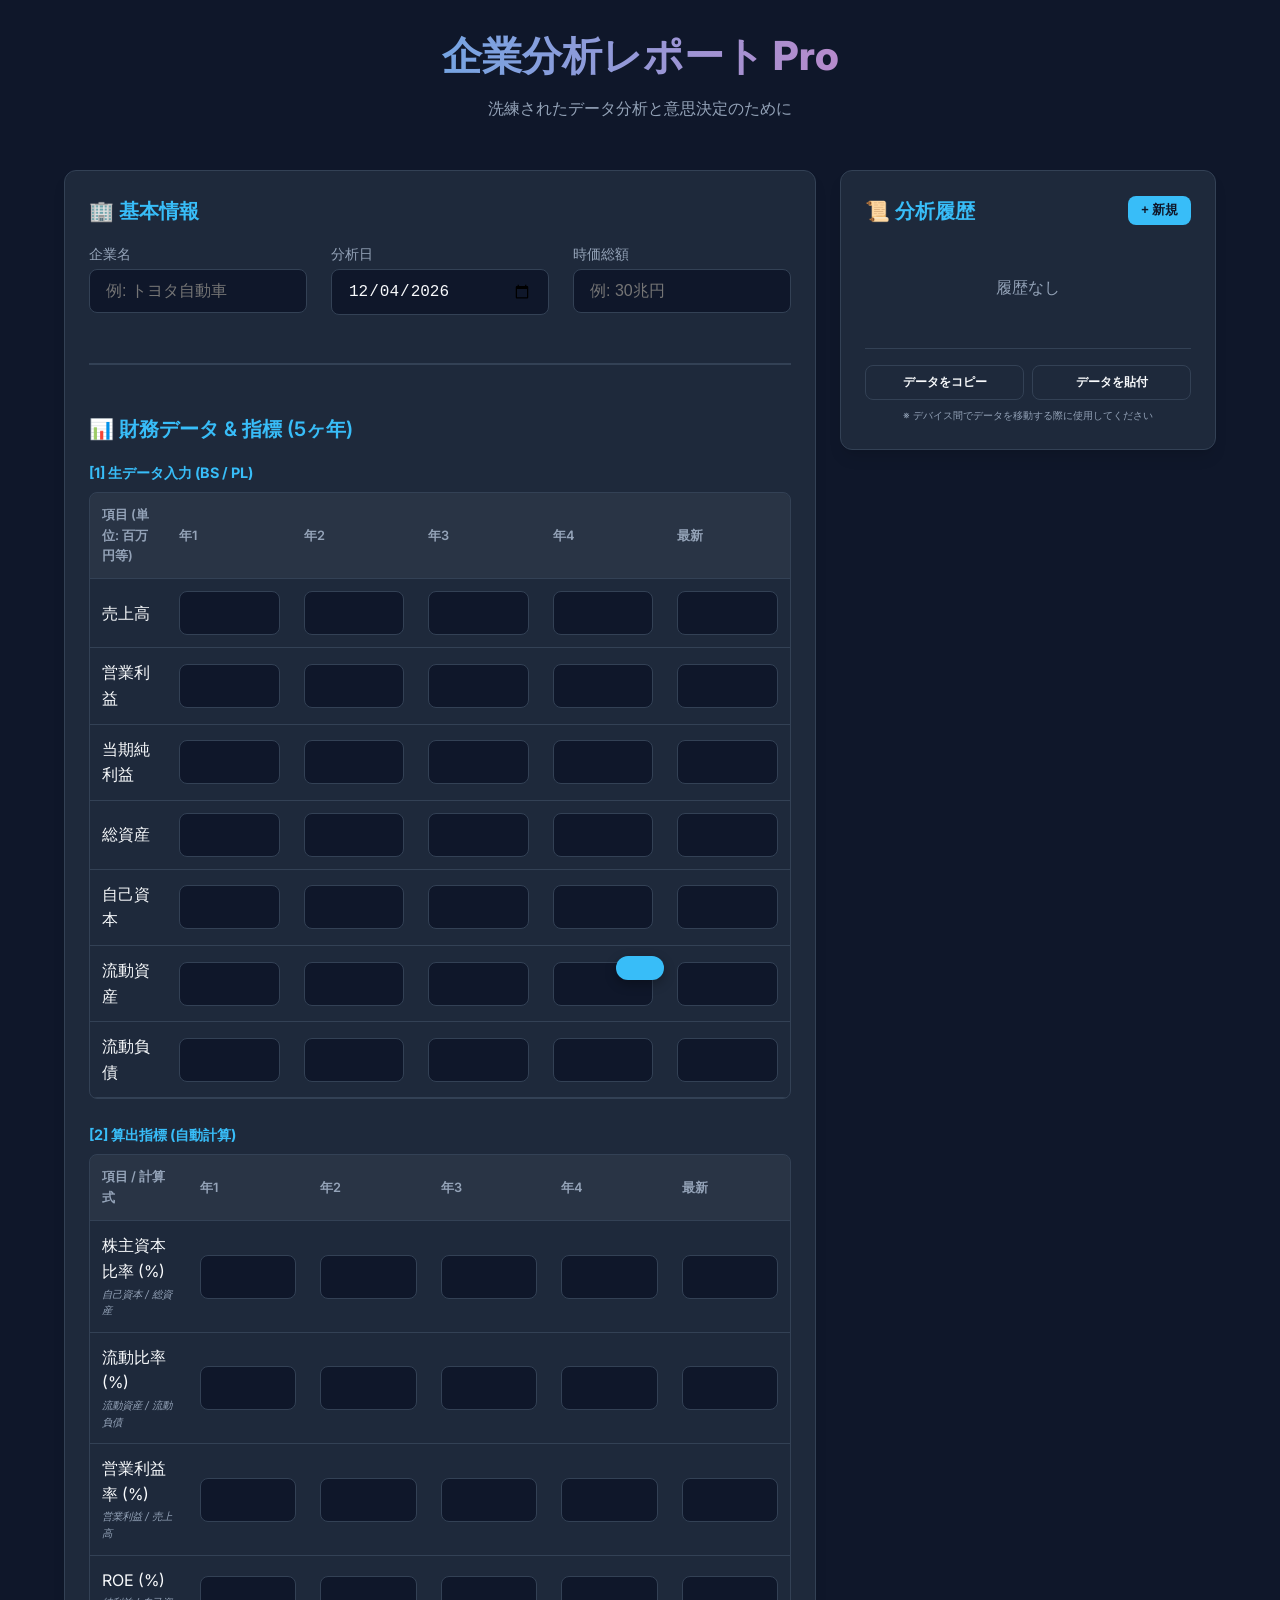
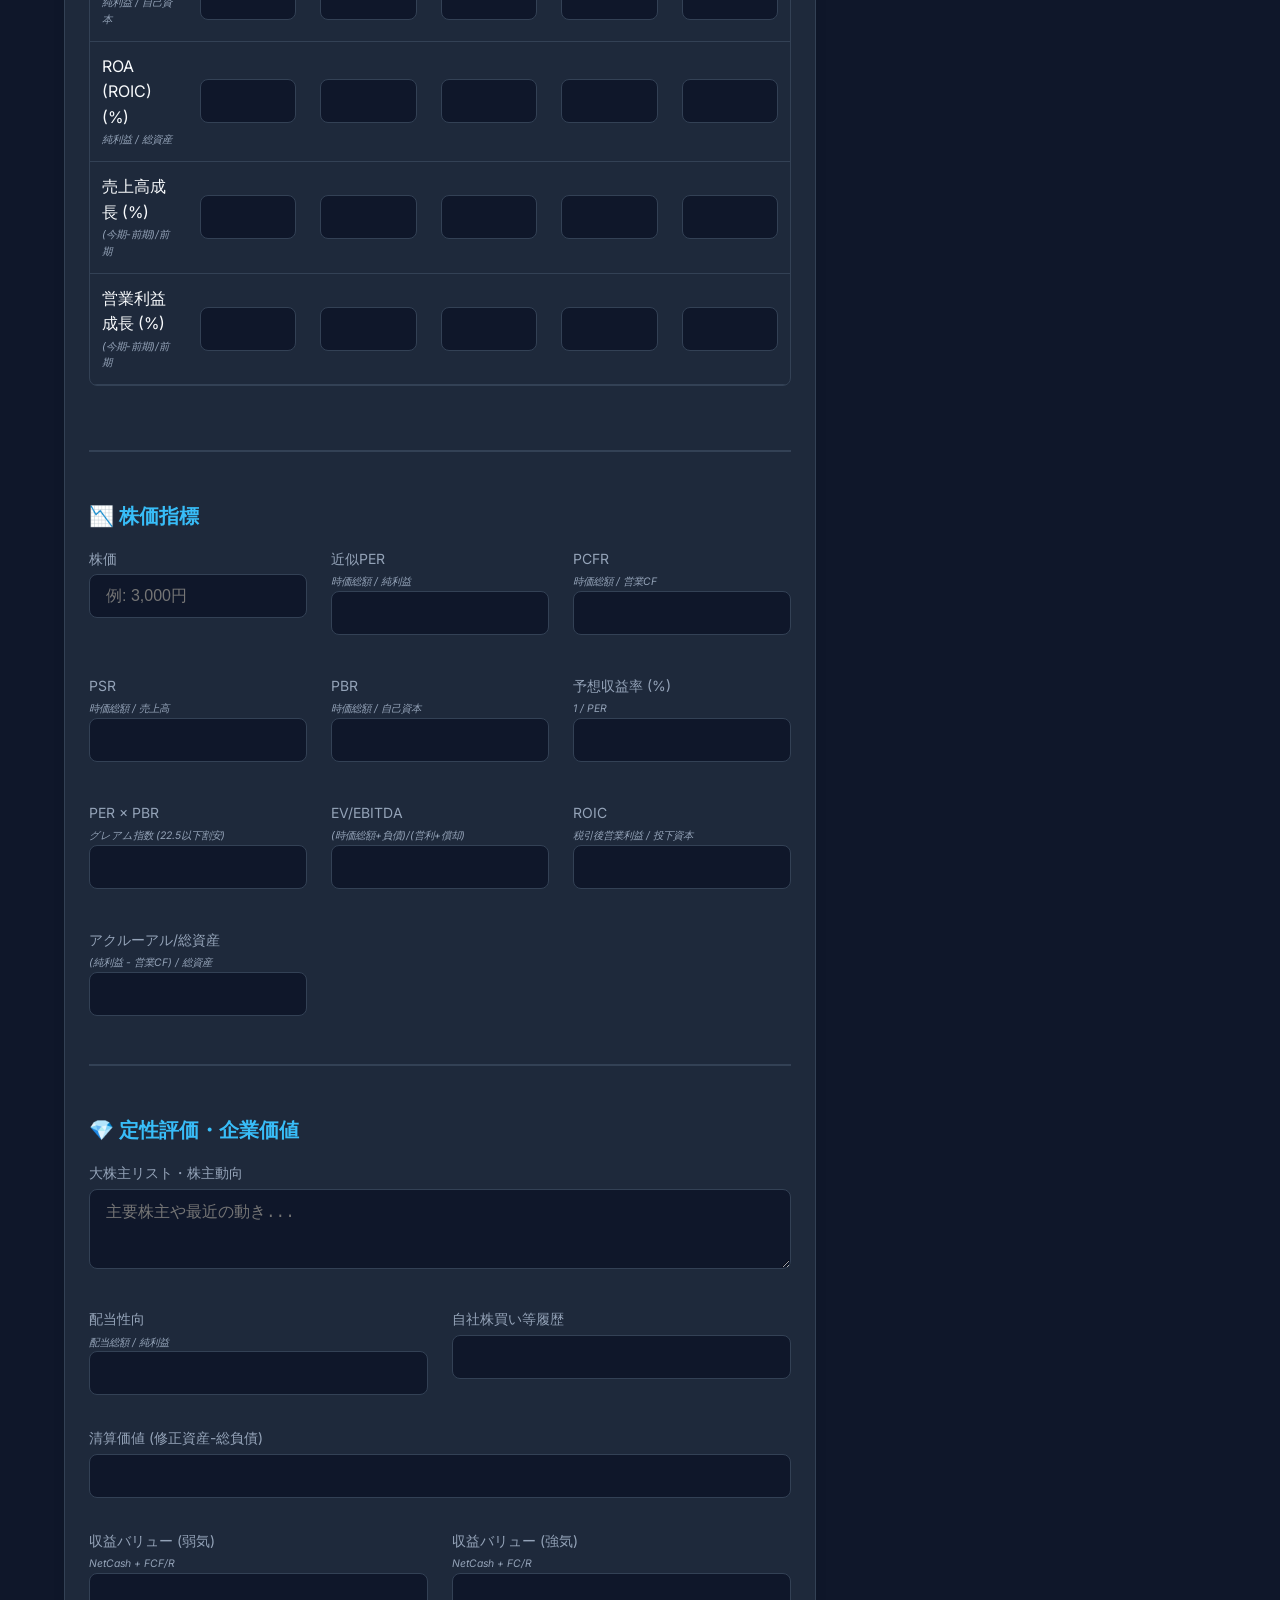
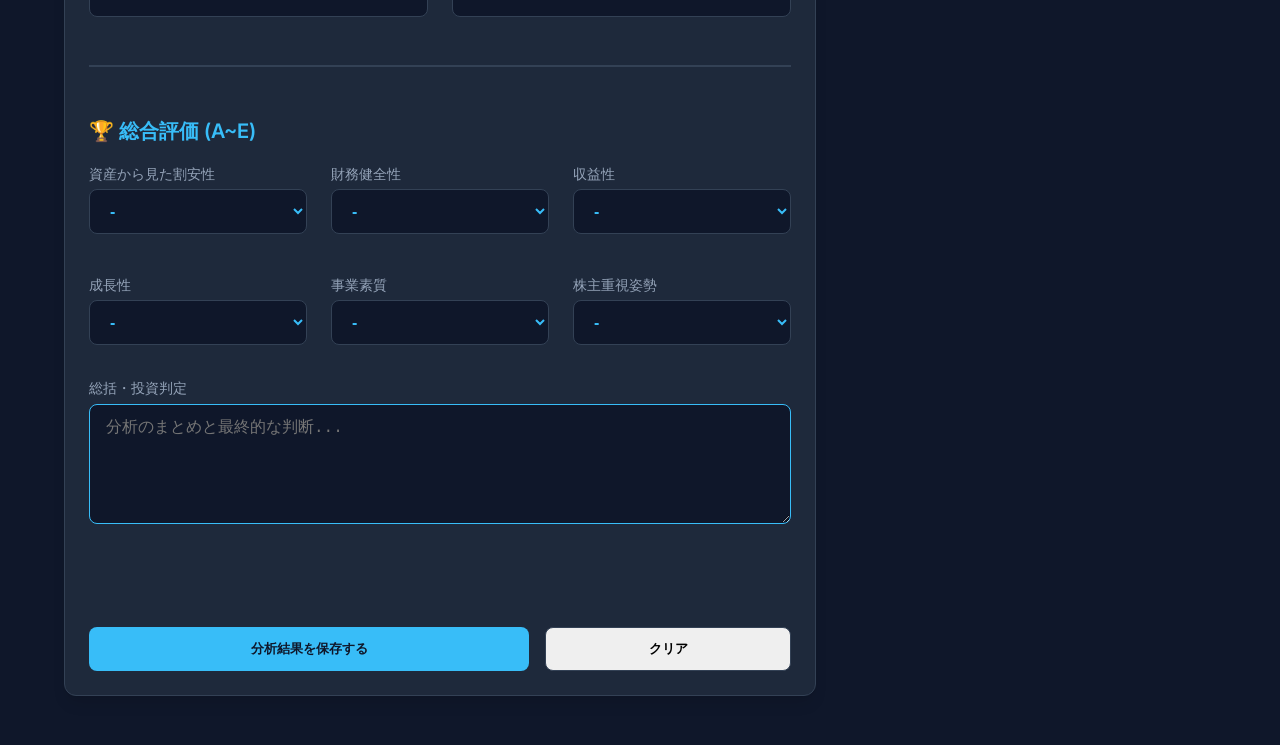
<file: index.html>
<!DOCTYPE html>
<html lang="ja">

<head>
    <meta charset="UTF-8">
    <meta name="viewport" content="width=device-width, initial-scale=1.0">
    <title>企業分析レポート Pro</title>
    <link rel="stylesheet" href="index.css">
    <link rel="preconnect" href="https://fonts.googleapis.com">
    <link rel="preconnect" href="https://fonts.gstatic.com" crossorigin>
    <link href="https://fonts.googleapis.com/css2?family=Inter:wght@400;600;800&display=swap" rel="stylesheet">
    <style>
        .calc-hint {
            display: block;
            font-size: 0.65rem;
            color: var(--text-muted);
            margin-top: 2px;
            font-style: italic;
        }
    </style>
</head>

<body>
    <div class="container">
        <header>
            <h1>企業分析レポート Pro</h1>
            <p style="color: var(--text-muted);">洗練されたデータ分析と意思決定のために</p>
        </header>

        <main class="grid main-grid" style="grid-template-columns: 2fr 1fr;">
            <!-- Analysis Entry Area -->
            <div class="analysis-form card">

                <!-- Mobile Tabs Navigation -->
                <div class="mobile-tabs" id="mobile-tabs">
                    <button class="tab-btn active" data-target="basic">基本</button>
                    <button class="tab-btn" data-target="financial">財務</button>
                    <button class="tab-btn" data-target="indicators">指標</button>
                    <button class="tab-btn" data-target="qualitative">定性</button>
                    <button class="tab-btn" data-target="rating">判定</button>
                </div>

                <!-- 0. Basic Information -->
                <section class="analysis-section active" id="sec-basic">
                    <h2 class="section-title">🏢 基本情報</h2>
                    <div class="sub-grid">
                        <div class="input-group">
                            <label for="company-name">企業名</label>
                            <input type="text" id="company-name" placeholder="例: トヨタ自動車">
                        </div>
                        <div class="input-group">
                            <label for="analysis-date">分析日</label>
                            <input type="date" id="analysis-date">
                        </div>
                        <div class="input-group">
                            <label for="market-cap">時価総額</label>
                            <input type="text" id="market-cap" class="data-input" data-key="marketCap"
                                placeholder="例: 30兆円">
                        </div>
                    </div>
                </section>

                <!-- 1. Financial Indicators (5 Years) -->
                <section class="analysis-section" id="sec-financial">
                    <h2 class="section-title">📊 財務データ & 指標 (5ヶ年)</h2>

                    <!-- Raw Data Entry -->
                    <h3 style="font-size: 0.9rem; color: var(--primary-color); margin-bottom: 0.5rem;">[1] 生データ入力 (BS /
                        PL)</h3>
                    <div class="table-container" style="margin-bottom: 1.5rem;">
                        <table>
                            <thead>
                                <tr>
                                    <th>項目 (単位: 百万円等)</th>
                                    <th>年1</th>
                                    <th>年2</th>
                                    <th>年3</th>
                                    <th>年4</th>
                                    <th>最新</th>
                                </tr>
                            </thead>
                            <tbody>
                                <tr>
                                    <td>売上高</td>
                                    <td><input type="text" class="table-input raw-data" data-row="sales" data-col="y1">
                                    </td>
                                    <td><input type="text" class="table-input raw-data" data-row="sales" data-col="y2">
                                    </td>
                                    <td><input type="text" class="table-input raw-data" data-row="sales" data-col="y3">
                                    </td>
                                    <td><input type="text" class="table-input raw-data" data-row="sales" data-col="y4">
                                    </td>
                                    <td><input type="text" class="table-input raw-data" data-row="sales" data-col="y5">
                                    </td>
                                </tr>
                                <tr>
                                    <td>営業利益</td>
                                    <td><input type="text" class="table-input raw-data" data-row="opProfit"
                                            data-col="y1"></td>
                                    <td><input type="text" class="table-input raw-data" data-row="opProfit"
                                            data-col="y2"></td>
                                    <td><input type="text" class="table-input raw-data" data-row="opProfit"
                                            data-col="y3"></td>
                                    <td><input type="text" class="table-input raw-data" data-row="opProfit"
                                            data-col="y4"></td>
                                    <td><input type="text" class="table-input raw-data" data-row="opProfit"
                                            data-col="y5"></td>
                                </tr>
                                <tr>
                                    <td>当期純利益</td>
                                    <td><input type="text" class="table-input raw-data" data-row="netProfit"
                                            data-col="y1"></td>
                                    <td><input type="text" class="table-input raw-data" data-row="netProfit"
                                            data-col="y2"></td>
                                    <td><input type="text" class="table-input raw-data" data-row="netProfit"
                                            data-col="y3"></td>
                                    <td><input type="text" class="table-input raw-data" data-row="netProfit"
                                            data-col="y4"></td>
                                    <td><input type="text" class="table-input raw-data" data-row="netProfit"
                                            data-col="y5"></td>
                                </tr>
                                <tr>
                                    <td>総資産</td>
                                    <td><input type="text" class="table-input raw-data" data-row="totalAssets"
                                            data-col="y1"></td>
                                    <td><input type="text" class="table-input raw-data" data-row="totalAssets"
                                            data-col="y2"></td>
                                    <td><input type="text" class="table-input raw-data" data-row="totalAssets"
                                            data-col="y3"></td>
                                    <td><input type="text" class="table-input raw-data" data-row="totalAssets"
                                            data-col="y4"></td>
                                    <td><input type="text" class="table-input raw-data" data-row="totalAssets"
                                            data-col="y5"></td>
                                </tr>
                                <tr>
                                    <td>自己資本</td>
                                    <td><input type="text" class="table-input raw-data" data-row="equity" data-col="y1">
                                    </td>
                                    <td><input type="text" class="table-input raw-data" data-row="equity" data-col="y2">
                                    </td>
                                    <td><input type="text" class="table-input raw-data" data-row="equity" data-col="y3">
                                    </td>
                                    <td><input type="text" class="table-input raw-data" data-row="equity" data-col="y4">
                                    </td>
                                    <td><input type="text" class="table-input raw-data" data-row="equity" data-col="y5">
                                    </td>
                                </tr>
                                <tr>
                                    <td>流動資産</td>
                                    <td><input type="text" class="table-input raw-data" data-row="currentAssets"
                                            data-col="y1"></td>
                                    <td><input type="text" class="table-input raw-data" data-row="currentAssets"
                                            data-col="y2"></td>
                                    <td><input type="text" class="table-input raw-data" data-row="currentAssets"
                                            data-col="y3"></td>
                                    <td><input type="text" class="table-input raw-data" data-row="currentAssets"
                                            data-col="y4"></td>
                                    <td><input type="text" class="table-input raw-data" data-row="currentAssets"
                                            data-col="y5"></td>
                                </tr>
                                <tr>
                                    <td>流動負債</td>
                                    <td><input type="text" class="table-input raw-data" data-row="currentLiabilities"
                                            data-col="y1"></td>
                                    <td><input type="text" class="table-input raw-data" data-row="currentLiabilities"
                                            data-col="y2"></td>
                                    <td><input type="text" class="table-input raw-data" data-row="currentLiabilities"
                                            data-col="y3"></td>
                                    <td><input type="text" class="table-input raw-data" data-row="currentLiabilities"
                                            data-col="y4"></td>
                                    <td><input type="text" class="table-input raw-data" data-row="currentLiabilities"
                                            data-col="y5"></td>
                                </tr>
                            </tbody>
                        </table>
                    </div>

                    <!-- Computed Indicators -->
                    <h3 style="font-size: 0.9rem; color: var(--primary-color); margin-bottom: 0.5rem;">[2] 算出指標 (自動計算)
                    </h3>
                    <div class="table-container">
                        <table>
                            <thead>
                                <tr>
                                    <th>項目 / 計算式</th>
                                    <th>年1</th>
                                    <th>年2</th>
                                    <th>年3</th>
                                    <th>年4</th>
                                    <th>最新</th>
                                </tr>
                            </thead>
                            <tbody id="financial-table-body">
                                <tr>
                                    <td>
                                        株主資本比率 (%)
                                        <span class="calc-hint">自己資本 / 総資産</span>
                                    </td>
                                    <td><input type="text" class="table-input indicator-data" data-row="equityRatio"
                                            data-col="y1"></td>
                                    <td><input type="text" class="table-input indicator-data" data-row="equityRatio"
                                            data-col="y2"></td>
                                    <td><input type="text" class="table-input indicator-data" data-row="equityRatio"
                                            data-col="y3"></td>
                                    <td><input type="text" class="table-input indicator-data" data-row="equityRatio"
                                            data-col="y4"></td>
                                    <td><input type="text" class="table-input indicator-data" data-row="equityRatio"
                                            data-col="y5"></td>
                                </tr>
                                <tr>
                                    <td>
                                        流動比率 (%)
                                        <span class="calc-hint">流動資産 / 流動負債</span>
                                    </td>
                                    <td><input type="text" class="table-input indicator-data" data-row="currentRatio"
                                            data-col="y1"></td>
                                    <td><input type="text" class="table-input indicator-data" data-row="currentRatio"
                                            data-col="y2"></td>
                                    <td><input type="text" class="table-input indicator-data" data-row="currentRatio"
                                            data-col="y3"></td>
                                    <td><input type="text" class="table-input indicator-data" data-row="currentRatio"
                                            data-col="y4"></td>
                                    <td><input type="text" class="table-input indicator-data" data-row="currentRatio"
                                            data-col="y5"></td>
                                </tr>
                                <tr>
                                    <td>
                                        営業利益率 (%)
                                        <span class="calc-hint">営業利益 / 売上高</span>
                                    </td>
                                    <td><input type="text" class="table-input indicator-data" data-row="opMargin"
                                            data-col="y1"></td>
                                    <td><input type="text" class="table-input indicator-data" data-row="opMargin"
                                            data-col="y2"></td>
                                    <td><input type="text" class="table-input indicator-data" data-row="opMargin"
                                            data-col="y3"></td>
                                    <td><input type="text" class="table-input indicator-data" data-row="opMargin"
                                            data-col="y4"></td>
                                    <td><input type="text" class="table-input indicator-data" data-row="opMargin"
                                            data-col="y5"></td>
                                </tr>
                                <tr>
                                    <td>
                                        ROE (%)
                                        <span class="calc-hint">純利益 / 自己資本</span>
                                    </td>
                                    <td><input type="text" class="table-input indicator-data" data-row="roe"
                                            data-col="y1"></td>
                                    <td><input type="text" class="table-input indicator-data" data-row="roe"
                                            data-col="y2"></td>
                                    <td><input type="text" class="table-input indicator-data" data-row="roe"
                                            data-col="y3"></td>
                                    <td><input type="text" class="table-input indicator-data" data-row="roe"
                                            data-col="y4"></td>
                                    <td><input type="text" class="table-input indicator-data" data-row="roe"
                                            data-col="y5"></td>
                                </tr>
                                <tr>
                                    <td>
                                        ROA (ROIC) (%)
                                        <span class="calc-hint">純利益 / 総資産</span>
                                    </td>
                                    <td><input type="text" class="table-input indicator-data" data-row="roa"
                                            data-col="y1"></td>
                                    <td><input type="text" class="table-input indicator-data" data-row="roa"
                                            data-col="y2"></td>
                                    <td><input type="text" class="table-input indicator-data" data-row="roa"
                                            data-col="y3"></td>
                                    <td><input type="text" class="table-input indicator-data" data-row="roa"
                                            data-col="y4"></td>
                                    <td><input type="text" class="table-input indicator-data" data-row="roa"
                                            data-col="y5"></td>
                                </tr>
                                <tr>
                                    <td>
                                        売上高成長 (%)
                                        <span class="calc-hint">(今期-前期)/前期</span>
                                    </td>
                                    <td><input type="text" class="table-input indicator-data" data-row="salesGrowth"
                                            data-col="y1"></td>
                                    <td><input type="text" class="table-input indicator-data" data-row="salesGrowth"
                                            data-col="y2"></td>
                                    <td><input type="text" class="table-input indicator-data" data-row="salesGrowth"
                                            data-col="y3"></td>
                                    <td><input type="text" class="table-input indicator-data" data-row="salesGrowth"
                                            data-col="y4"></td>
                                    <td><input type="text" class="table-input indicator-data" data-row="salesGrowth"
                                            data-col="y5"></td>
                                </tr>
                                <tr>
                                    <td>
                                        営業利益成長 (%)
                                        <span class="calc-hint">(今期-前期)/前期</span>
                                    </td>
                                    <td><input type="text" class="table-input indicator-data" data-row="profitGrowth"
                                            data-col="y1"></td>
                                    <td><input type="text" class="table-input indicator-data" data-row="profitGrowth"
                                            data-col="y2"></td>
                                    <td><input type="text" class="table-input indicator-data" data-row="profitGrowth"
                                            data-col="y3"></td>
                                    <td><input type="text" class="table-input indicator-data" data-row="profitGrowth"
                                            data-col="y4"></td>
                                    <td><input type="text" class="table-input indicator-data" data-row="profitGrowth"
                                            data-col="y5"></td>
                                </tr>
                            </tbody>
                        </table>
                    </div>
                </section>

                <!-- 2. Stock Indicators -->
                <section class="analysis-section" id="sec-indicators">
                    <h2 class="section-title">📉 株価指標</h2>
                    <div class="sub-grid">
                        <div class="input-group">
                            <label>株価</label>
                            <input type="text" class="data-input" data-key="stockPrice" placeholder="例: 3,000円">
                        </div>
                        <div class="input-group">
                            <label>近似PER</label>
                            <span class="calc-hint">時価総額 / 純利益</span>
                            <input type="text" class="data-input" data-key="adjPer">
                        </div>
                        <div class="input-group">
                            <label>PCFR</label>
                            <span class="calc-hint">時価総額 / 営業CF</span>
                            <input type="text" class="data-input" data-key="pcfr">
                        </div>
                        <div class="input-group">
                            <label>PSR</label>
                            <span class="calc-hint">時価総額 / 売上高</span>
                            <input type="text" class="data-input" data-key="psr">
                        </div>
                        <div class="input-group">
                            <label>PBR</label>
                            <span class="calc-hint">時価総額 / 自己資本</span>
                            <input type="text" class="data-input" data-key="pbr">
                        </div>
                        <div class="input-group">
                            <label>予想収益率 (%)</label>
                            <span class="calc-hint">1 / PER</span>
                            <input type="text" class="data-input" data-key="expectedReturn">
                        </div>
                        <div class="input-group">
                            <label>PER × PBR</label>
                            <span class="calc-hint">グレアム指数 (22.5以下割安)</span>
                            <input type="text" class="data-input" data-key="perPbr">
                        </div>
                        <div class="input-group">
                            <label>EV/EBITDA</label>
                            <span class="calc-hint">(時価総額+負債)/(営利+償却)</span>
                            <input type="text" class="data-input" data-key="evEbitda">
                        </div>
                        <div class="input-group">
                            <label>ROIC</label>
                            <span class="calc-hint">税引後営業利益 / 投下資本</span>
                            <input type="text" class="data-input" data-key="roic">
                        </div>
                        <div class="input-group">
                            <label>アクルーアル/総資産</label>
                            <span class="calc-hint">(純利益 - 営業CF) / 総資産</span>
                            <input type="text" class="data-input" data-key="accrual">
                        </div>
                    </div>
                </section>

                <!-- 3. Qualitative / Enterprise Value -->
                <section class="analysis-section" id="sec-qualitative">
                    <h2 class="section-title">💎 定性評価・企業価値</h2>
                    <div class="grid" style="grid-template-columns: 1fr; gap: 1rem;">
                        <div class="input-group">
                            <label>大株主リスト・株主動向</label>
                            <textarea class="data-input" data-key="majorShareholders"
                                placeholder="主要株主や最近の動き..."></textarea>
                        </div>
                        <div class="sub-grid">
                            <div class="input-group">
                                <label>配当性向</label>
                                <span class="calc-hint">配当総額 / 純利益</span>
                                <input type="text" class="data-input" data-key="payoutRatio">
                            </div>
                            <div class="input-group">
                                <label>自社株買い等履歴</label>
                                <input type="text" class="data-input" data-key="buybackHistory">
                            </div>
                        </div>
                        <div class="input-group">
                            <label>清算価値 (修正資産-総負債)</label>
                            <input type="text" class="data-input" data-key="liquidationValue">
                        </div>
                        <div class="sub-grid">
                            <div class="input-group">
                                <label>収益バリュー (弱気)</label>
                                <span class="calc-hint">NetCash + FCF/R</span>
                                <input type="text" class="data-input" data-key="earningsValueBear">
                            </div>
                            <div class="input-group">
                                <label>収益バリュー (強気)</label>
                                <span class="calc-hint">NetCash + FC/R</span>
                                <input type="text" class="data-input" data-key="earningsValueBull">
                            </div>
                        </div>
                    </div>
                </section>

                <!-- 4. Rating & Summary -->
                <section class="analysis-section" id="sec-rating" style="border-bottom: none;">
                    <h2 class="section-title">🏆 総合評価 (A~E)</h2>
                    <div class="sub-grid">
                        <div class="input-group">
                            <label>資産から見た割安性</label>
                            <select class="data-input rating-select" data-key="rateAsset">
                                <option value="-">-</option>
                                <option value="A">A</option>
                                <option value="B">B</option>
                                <option value="C">C</option>
                                <option value="D">D</option>
                                <option value="E">E</option>
                            </select>
                        </div>
                        <div class="input-group">
                            <label>財務健全性</label>
                            <select class="data-input rating-select" data-key="rateHealth">
                                <option value="-">-</option>
                                <option value="A">A</option>
                                <option value="B">B</option>
                                <option value="C">C</option>
                                <option value="D">D</option>
                                <option value="E">E</option>
                            </select>
                        </div>
                        <div class="input-group">
                            <label>収益性</label>
                            <select class="data-input rating-select" data-key="rateProfits">
                                <option value="-">-</option>
                                <option value="A">A</option>
                                <option value="B">B</option>
                                <option value="C">C</option>
                                <option value="D">D</option>
                                <option value="E">E</option>
                            </select>
                        </div>
                        <div class="input-group">
                            <label>成長性</label>
                            <select class="data-input rating-select" data-key="rateGrowth">
                                <option value="-">-</option>
                                <option value="A">A</option>
                                <option value="B">B</option>
                                <option value="C">C</option>
                                <option value="D">D</option>
                                <option value="E">E</option>
                            </select>
                        </div>
                        <div class="input-group">
                            <label>事業素質</label>
                            <select class="data-input rating-select" data-key="rateBusiness">
                                <option value="-">-</option>
                                <option value="A">A</option>
                                <option value="B">B</option>
                                <option value="C">C</option>
                                <option value="D">D</option>
                                <option value="E">E</option>
                            </select>
                        </div>
                        <div class="input-group">
                            <label>株主重視姿勢</label>
                            <select class="data-input rating-select" data-key="rateShareholder">
                                <option value="-">-</option>
                                <option value="A">A</option>
                                <option value="B">B</option>
                                <option value="C">C</option>
                                <option value="D">D</option>
                                <option value="E">E</option>
                            </select>
                        </div>
                    </div>
                    <div class="input-group" style="margin-top: 1rem;">
                        <label>総括・投資判定</label>
                        <textarea class="data-input" data-key="summary"
                            style="min-height: 120px; border-color: var(--primary-color);"
                            placeholder="分析のまとめと最終的な判断..."></textarea>
                    </div>
                </section>

                <div style="margin-top: 2rem; display: flex; gap: 1rem;">
                    <button id="save-btn" class="btn btn-primary" style="flex: 2;">分析結果を保存する</button>
                    <button id="clear-btn" class="btn"
                        style="flex: 1; border: 1px solid var(--border-color);">クリア</button>
                </div>
            </div>

            <!-- History Sidebar -->
            <div class="history-section card" style="height: fit-content; position: sticky; top: var(--spacing);">
                <div style="display: flex; justify-content: space-between; align-items: center; margin-bottom: 1rem;">
                    <h2 class="section-title" style="margin-bottom: 0;">📜 分析履歴</h2>
                    <button id="new-analysis-btn" class="btn"
                        style="padding: 0.4rem 0.8rem; font-size: 0.8rem; background: var(--primary-color); color: var(--bg-color); border: none;">
                        + 新規
                    </button>
                </div>
                <div id="history-list">
                    <p style="color: var(--text-muted); text-align: center; padding: 2rem;">履歴がありません</p>
                </div>

                <!-- Sync Tools -->
                <div class="data-actions">
                    <button id="export-btn" class="btn btn-outline" style="flex: 1;">データをコピー</button>
                    <button id="import-btn" class="btn btn-outline" style="flex: 1;">データを貼付</button>
                </div>
                <p style="font-size: 0.65rem; color: var(--text-muted); margin-top: 0.5rem; text-align: center;">※
                    デバイス間でデータを移動する際に使用してください</p>
            </div>
        </main>
    </div>

    <!-- Import Modal (Hidden by default) -->
    <div id="import-modal"
        style="display: none; position: fixed; inset: 0; background: rgba(0,0,0,0.8); z-index: 2000; align-items: center; justify-content: center; padding: 20px;">
        <div class="card" style="width: 100%; max-width: 500px;">
            <h2 class="section-title">データを読み込む</h2>
            <p style="font-size: 0.8rem; color: var(--text-muted); margin-bottom: 1rem;">コピーしたデータを以下に貼り付けてください。</p>
            <textarea id="import-area" style="width: 100%; min-height: 200px; margin-bottom: 1rem;"
                placeholder="ここにJSONデータを貼り付け..."></textarea>
            <div style="display: flex; gap: 1rem;">
                <button id="import-confirm-btn" class="btn btn-primary" style="flex: 1;">読み込む</button>
                <button id="import-cancel-btn" class="btn"
                    style="flex: 1; border: 1px solid var(--border-color);">キャンセル</button>
            </div>
        </div>
    </div>

    <script src="app.js"></script>
</body>

</html>
</file>
<file: index.css>
:root {
    /* Color Palette - Elegant Dark Theme */
    --bg-color: #0f172a;
    --card-bg: #1e293b;
    --primary-color: #38bdf8;
    --secondary-color: #94a3b8;
    --accent-color: #f472b6;
    --text-main: #f8fafc;
    --text-muted: #94a3b8;
    --border-color: #334155;
    --success: #22c55e;
    --warning: #f59e0b;
    --danger: #ef4444;

    /* Glassmorphism Effect */
    --glass-bg: rgba(30, 41, 59, 0.7);
    --glass-border: rgba(255, 255, 255, 0.1);

    /* Spacing & Borders */
    --radius: 12px;
    --spacing: 1.5rem;
    --transition: all 0.3s cubic-bezier(0.4, 0, 0.2, 1);
}

* {
    margin: 0;
    padding: 0;
    box-sizing: border-box;
}

body {
    font-family: 'Inter', system-ui, -apple-system, sans-serif;
    background-color: var(--bg-color);
    color: var(--text-main);
    line-height: 1.6;
    min-height: 100vh;
}

.container {
    max-width: 1200px;
    margin: 0 auto;
    padding: var(--spacing);
}

header {
    margin-bottom: 3rem;
    text-align: center;
}

header h1 {
    font-size: 2.5rem;
    font-weight: 800;
    background: linear-gradient(to right, var(--primary-color), var(--accent-color));
    -webkit-background-clip: text;
    -webkit-text-fill-color: transparent;
    margin-bottom: 0.5rem;
}

.card {
    background: var(--card-bg);
    border: 1px solid var(--border-color);
    border-radius: var(--radius);
    padding: var(--spacing);
    box-shadow: 0 10px 15px -3px rgba(0, 0, 0, 0.1), 0 4px 6px -2px rgba(0, 0, 0, 0.05);
    margin-bottom: var(--spacing);
    backdrop-filter: blur(10px);
}

.grid {
    display: grid;
    grid-template-columns: repeat(auto-fit, minmax(300px, 1fr));
    gap: var(--spacing);
}

.section-title {
    font-size: 1.25rem;
    font-weight: 600;
    margin-bottom: 1rem;
    display: flex;
    align-items: center;
    gap: 0.5rem;
    color: var(--primary-color);
}

.input-group {
    margin-bottom: 1rem;
}

.input-group label {
    display: block;
    font-size: 0.875rem;
    color: var(--text-muted);
    margin-bottom: 0.25rem;
}

.input-row {
    display: flex;
    gap: 0.5rem;
    align-items: center;
}

input[type="text"],
input[type="number"],
input[type="date"],
textarea,
select {
    width: 100%;
    background: var(--bg-color);
    border: 1px solid var(--border-color);
    border-radius: 8px;
    padding: 0.75rem 1rem;
    color: var(--text-main);
    font-size: 1rem;
    transition: var(--transition);
}

input:focus {
    outline: none;
    border-color: var(--primary-color);
    box-shadow: 0 0 0 2px rgba(56, 189, 248, 0.2);
}

.btn {
    cursor: pointer;
    border: none;
    border-radius: 8px;
    padding: 0.75rem 1.5rem;
    font-weight: 600;
    transition: var(--transition);
    display: inline-flex;
    align-items: center;
    justify-content: center;
    gap: 0.5rem;
}

.btn-primary {
    background: var(--primary-color);
    color: var(--bg-color);
}

.btn-primary:hover {
    filter: brightness(1.1);
    transform: translateY(-1px);
}

.history-item {
    background: var(--bg-color);
    border: 1px solid var(--border-color);
    border-radius: 8px;
    padding: 1rem;
    margin-bottom: 0.75rem;
    cursor: pointer;
    transition: var(--transition);
}

.history-item:hover {
    border-color: var(--primary-color);
    transform: translateX(4px);
}

/* Mobile Tab Navigation */
.mobile-tabs {
    display: none;
    position: sticky;
    top: 0;
    background: var(--card-bg);
    z-index: 100;
    margin: -1.5rem -1.5rem 1.5rem -1.5rem;
    padding: 0.5rem;
    border-bottom: 1px solid var(--border-color);
    overflow-x: auto;
    white-space: nowrap;
}

.tab-btn {
    background: none;
    border: none;
    color: var(--text-muted);
    padding: 0.5rem 1rem;
    font-size: 0.85rem;
    font-weight: 600;
    cursor: pointer;
}

.tab-btn.active {
    color: var(--primary-color);
    border-bottom: 2px solid var(--primary-color);
}

/* Data Actions (Export/Import) */
.data-actions {
    display: flex;
    gap: 0.5rem;
    margin-top: 1rem;
    padding-top: 1rem;
    border-top: 1px solid var(--border-color);
}

.btn-outline {
    background: transparent;
    border: 1px solid var(--border-color);
    color: var(--text-main);
    padding: 0.5rem;
    font-size: 0.75rem;
}

@media (max-width: 768px) {
    .mobile-tabs {
        display: flex;
    }

    .analysis-section {
        display: none;
        /* Hidden by default in mobile, controlled by tab */
        margin-bottom: 1.5rem;
        padding-bottom: 1rem;
        animation: fadeIn 0.3s ease-out;
    }

    .analysis-section.active {
        display: block;
    }

    .main-grid {
        grid-template-columns: 1fr !important;
    }

    .history-section {
        position: static !important;
        margin-top: 2rem;
    }

    /* Table Mobile View - Let user horizontal scroll if needed */
    .table-container {
        margin: 0 -1rem;
        border-radius: 0;
        border-right: none;
        border-left: none;
    }

    table {
        font-size: 0.8rem;
    }

    th,
    td {
        padding: 0.5rem;
    }
}

/* Financial Table */
.table-container {
    overflow-x: auto;
    margin-bottom: 2rem;
    border: 1px solid var(--border-color);
    border-radius: 8px;
}

table {
    width: 100%;
    border-collapse: collapse;
    min-width: 600px;
}

th,
td {
    padding: 0.75rem;
    text-align: left;
    border-bottom: 1px solid var(--border-color);
}

th {
    background: rgba(255, 255, 255, 0.05);
    font-size: 0.8rem;
    color: var(--text-muted);
    font-weight: 600;
}

.table-input {
    width: 100%;
    background: transparent;
    border: none;
    color: var(--text-main);
    padding: 0.25rem;
    font-size: 0.9rem;
}

.table-input:focus {
    outline: none;
    background: rgba(56, 189, 248, 0.1);
}

/* Specific Section Styles */
.analysis-section {
    margin-bottom: 3rem;
    padding-bottom: 2rem;
    border-bottom: 2px solid var(--border-color);
}

.sub-grid {
    display: grid;
    grid-template-columns: repeat(auto-fit, minmax(200px, 1fr));
    gap: 1.5rem;
}

.rating-select {
    font-weight: bold;
    color: var(--primary-color);
}

.judgment-D {
    background: #ef4444;
    color: #fff;
}

textarea {
    min-height: 80px;
    resize: vertical;
}

/* Animations */
@keyframes fadeIn {
    from {
        opacity: 0;
        transform: translateY(10px);
    }

    to {
        opacity: 1;
        transform: translateY(0);
    }
}

.card {
    animation: fadeIn 0.5s ease-out;
}

@media (max-width: 640px) {
    .container {
        padding: 1rem;
    }

    header h1 {
        font-size: 1.75rem;
    }

    .grid {
        grid-template-columns: 1fr;
    }
}
</file>
